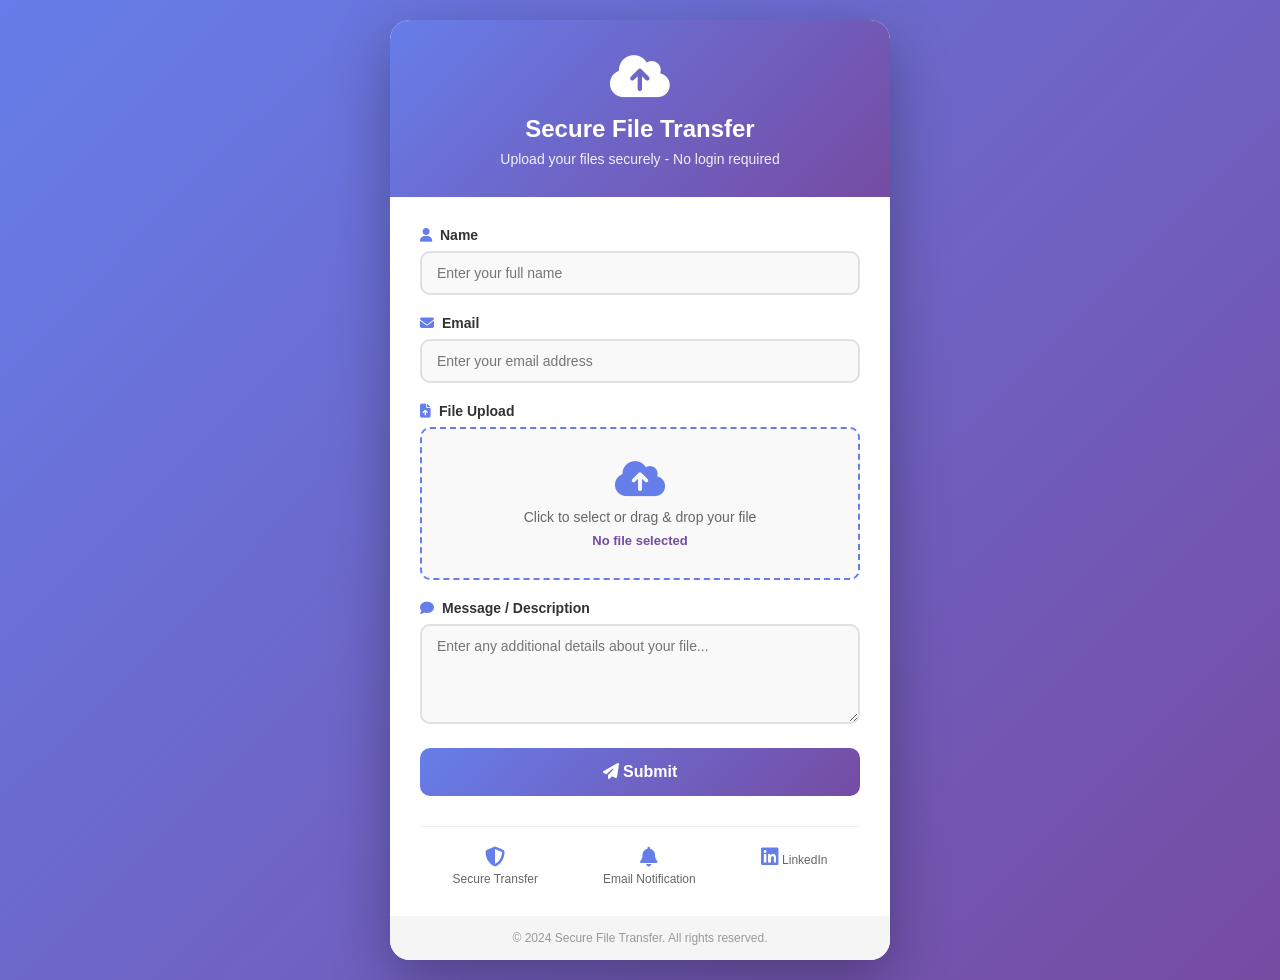
<file: aweb/index.html>
<!DOCTYPE html>
<html lang="en">
<head>
    <meta charset="UTF-8">
    <meta name="viewport" content="width=device-width, initial-scale=1.0">
    <title>Secure File Transfer</title>
    <link rel="stylesheet" href="style.css">
    <link rel="stylesheet" href="https://cdnjs.cloudflare.com/ajax/libs/font-awesome/6.4.0/css/all.min.css">
</head>
<body>
    <div class="container">
        <header>
            <div class="logo">
                <i class="fas fa-cloud-upload-alt"></i>
            </div>
            <h1>Secure File Transfer</h1>
            <p>Upload your files securely - No login required</p>
        </header>

        <main>
            <form id="fileTransferForm" enctype="multipart/form-data">
                <div class="form-group">
                    <label for="name">
                        <i class="fas fa-user"></i> Name
                    </label>
                    <input type="text" id="name" name="name" placeholder="Enter your full name" required>
                </div>

                <div class="form-group">
                    <label for="email">
                        <i class="fas fa-envelope"></i> Email
                    </label>
                    <input type="email" id="email" name="email" placeholder="Enter your email address" required>
                </div>

                <div class="form-group">
                    <label for="file">
                        <i class="fas fa-file-upload"></i> File Upload
                    </label>
                    <div class="file-upload-wrapper" id="dropZone">
                        <input type="file" id="file" name="file" required>
                        <div class="upload-content">
                            <i class="fas fa-cloud-upload-alt"></i>
                            <p>Click to select or drag & drop your file</p>
                            <span id="fileName">No file selected</span>
                        </div>
                    </div>
                </div>

                <div class="form-group">
                    <label for="message">
                        <i class="fas fa-comment"></i> Message / Description
                    </label>
                    <textarea id="message" name="message" rows="4" placeholder="Enter any additional details about your file..."></textarea>
                </div>

                <button type="submit" id="submitBtn">
                    <span class="btn-text">
                        <i class="fas fa-paper-plane"></i> Submit
                    </span>
                    <span class="btn-loading">
                        <i class="fas fa-spinner fa-spin"></i> Uploading...
                    </span>
                </button>

                <div id="statusMessage" class="status-message"></div>
            </form>

            <div class="features">
                <div class="feature">
                    <i class="fas fa-shield-alt"></i>
                    <span>Secure Transfer</span>
                </div>
                <div class="feature">
                    <i class="fas fa-bell"></i>
                    <span>Email Notification</span>
                </div>
                <div class="feature">
                    <a href="https://www.linkedin.com/in/vedprtpsingh" target="_blank" style="text-decoration: none; color: inherit;">
                        <i class="fab fa-linkedin"></i>
                        <span>LinkedIn</span>
                    </a>
                </div>
            </div>
        </main>

        <footer>
            <p>&copy; 2024 Secure File Transfer. All rights reserved.</p>
        </footer>
    </div>

    <script src="script.js"></script>
</body>
</html>
</file>
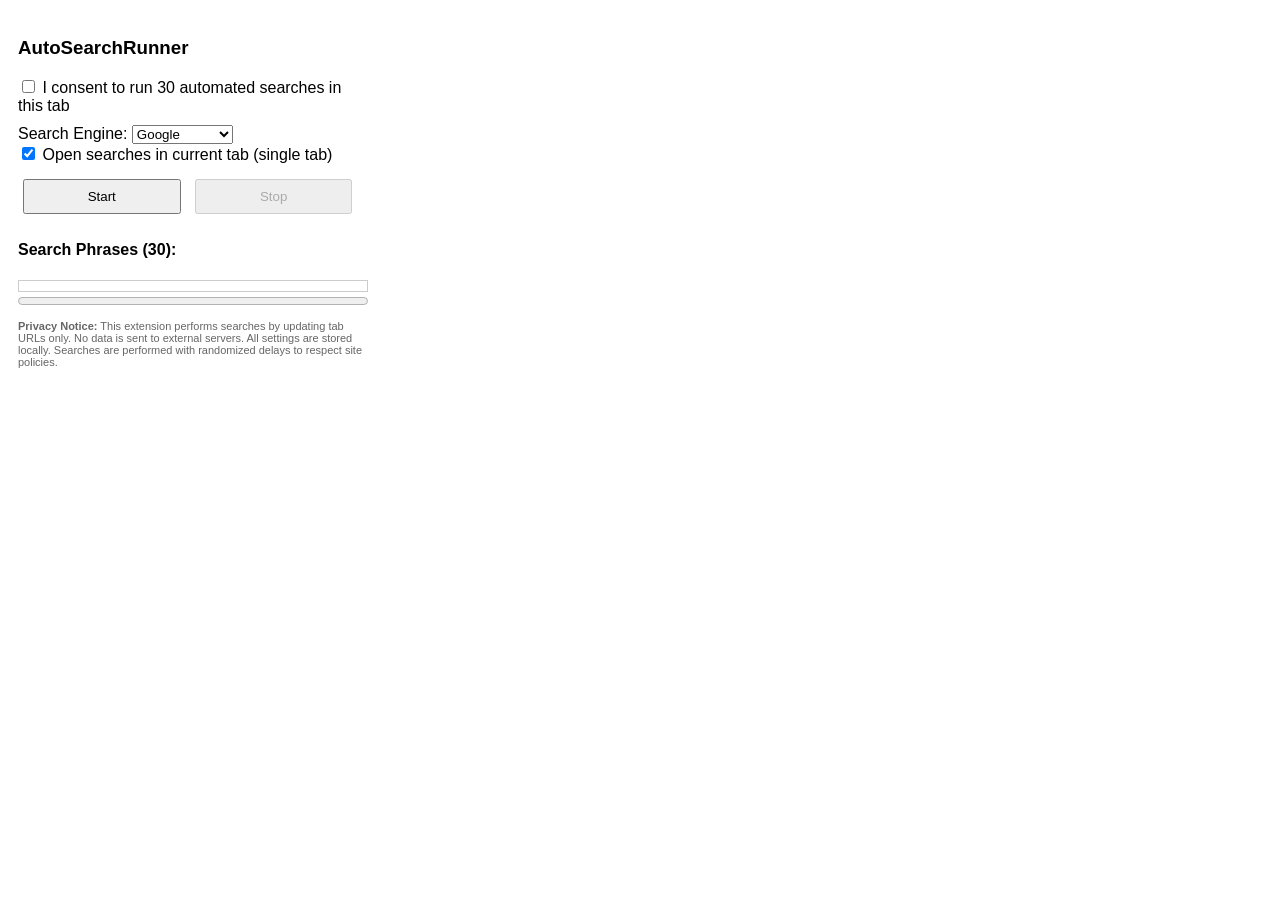
<file: autobrowsersearch/popup.html>
<!DOCTYPE html>
<html>
<head>
  <title>AutoSearchRunner</title>
  <style>
    body { width: 350px; padding: 10px; font-family: Arial, sans-serif; }
    button { padding: 8px; margin: 5px; }
    #start, #stop { width: 45%; }
    .consent { margin: 10px 0; }
    .settings { margin: 10px 0; }
    .phrases { max-height: 200px; overflow-y: auto; font-size: 12px; border: 1px solid #ccc; padding: 5px; }
    .privacy { font-size: 11px; color: #666; margin-top: 10px; }
  </style>
</head>
<body>
  <h3>AutoSearchRunner</h3>
  <div class="consent">
    <input type="checkbox" id="consent"> <label for="consent">I consent to run 30 automated searches in this tab</label>
  </div>
  <div class="settings">
    <label for="searchEngine">Search Engine:</label>
    <select id="searchEngine">
      <option value="google">Google</option>
      <option value="bing">Bing</option>
      <option value="duckduckgo">DuckDuckGo</option>
    </select>
    <br>
    <input type="checkbox" id="useCurrentTab" checked> <label for="useCurrentTab">Open searches in current tab (single tab)</label>
  </div>
  <button id="start">Start</button>
  <button id="stop" disabled>Stop</button>
  <h4>Search Phrases (30):</h4>
  <div class="phrases" id="phrasesList"></div>
  <progress id="progress" value="0" max="30" style="width: 100%;"></progress>
  <div id="totalTime" style="margin-top: 10px; font-weight: bold;"></div>
  <div class="privacy">
    <strong>Privacy Notice:</strong> This extension performs searches by updating tab URLs only. No data is sent to external servers. All settings are stored locally. Searches are performed with randomized delays to respect site policies.
  </div>
  <script src="popup.js"></script>
</body>
</html>
</file>
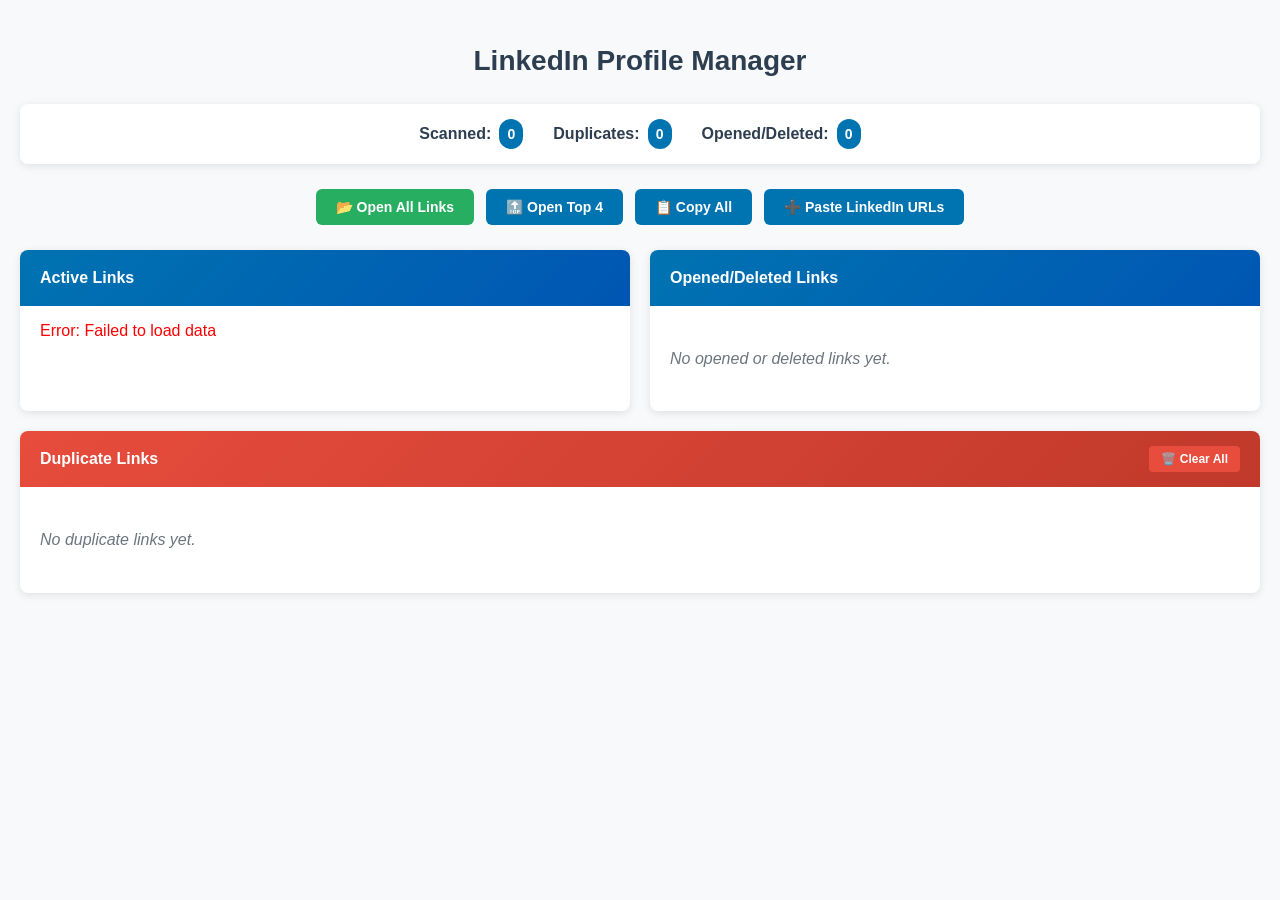
<file: HackerRank LInkedIn/list.html>
<!DOCTYPE html>
<html lang="en">
<head>
  <meta charset="UTF-8">
  <meta name="viewport" content="width=device-width, initial-scale=1.0">
  <title>HackerRank LinkedIn Profiles</title>
  <style>
    :root {
      --primary-color: #0073b1;
      --secondary-color: #27ae60;
      --danger-color: #e74c3c;
      --warning-color: #f39c12;
      --background-color: #f8f9fa;
      --card-background: #ffffff;
      --text-color: #2c3e50;
      --border-color: #dee2e6;
      --hover-color: #e3f2fd;
      --shadow: 0 2px 8px rgba(0,0,0,0.1);
    }

    * {
      box-sizing: border-box;
    }

    body {
      font-family: -apple-system, BlinkMacSystemFont, 'Segoe UI', Roboto, sans-serif;
      margin: 0;
      padding: 20px;
      background-color: var(--background-color);
      color: var(--text-color);
      line-height: 1.6;
    }

    .container {
      max-width: 1400px;
      margin: 0 auto;
    }

    h1 {
      font-size: 28px;
      margin-bottom: 20px;
      color: var(--text-color);
      text-align: center;
      font-weight: 600;
    }

    .stats-bar {
      display: flex;
      justify-content: center;
      gap: 30px;
      margin-bottom: 25px;
      padding: 15px;
      background: var(--card-background);
      border-radius: 8px;
      box-shadow: var(--shadow);
      font-weight: 600;
    }

    .stat-item {
      display: flex;
      align-items: center;
      gap: 8px;
    }

    .stat-number {
      background: var(--primary-color);
      color: white;
      padding: 4px 8px;
      border-radius: 12px;
      font-size: 14px;
      min-width: 24px;
      text-align: center;
    }

    .action-buttons {
      display: flex;
      gap: 12px;
      margin-bottom: 25px;
      flex-wrap: wrap;
      justify-content: center;
    }

    .btn {
      padding: 10px 20px;
      font-size: 14px;
      font-weight: 600;
      border: none;
      border-radius: 6px;
      cursor: pointer;
      transition: all 0.2s ease;
      text-decoration: none;
      display: inline-flex;
      align-items: center;
      gap: 8px;
    }

    .btn-primary {
      background-color: var(--secondary-color);
      color: white;
    }

    .btn-primary:hover {
      background-color: #219a52;
      transform: translateY(-1px);
    }

    .btn-secondary {
      background-color: var(--primary-color);
      color: white;
    }

    .btn-secondary:hover {
      background-color: #005885;
    }

    .btn-danger {
      background-color: var(--danger-color);
      color: white;
    }

    .btn-danger:hover {
      background-color: #c0392b;
    }

    .content-grid {
      display: grid;
      grid-template-columns: 1fr 1fr;
      gap: 20px;
      margin-bottom: 25px;
    }

    .section {
      background: var(--card-background);
      border-radius: 8px;
      box-shadow: var(--shadow);
      overflow: hidden;
    }

    .section-header {
      padding: 15px 20px;
      background: linear-gradient(135deg, var(--primary-color), #0056b3);
      color: white;
      font-weight: 600;
      font-size: 16px;
    }

    .section-full {
      grid-column: 1 / -1;
    }

    .duplicate-header {
      background: linear-gradient(135deg, var(--danger-color), #c0392b);
      display: flex;
      justify-content: space-between;
      align-items: center;
    }

    ul {
      list-style: none;
      padding: 0;
      margin: 0;
      max-height: 500px;
      overflow-y: auto;
    }

    li {
      display: flex;
      align-items: center;
      padding: 12px 20px;
      border-bottom: 1px solid var(--border-color);
      transition: background-color 0.2s ease;
    }

    li:hover {
      background-color: var(--hover-color);
    }

    li:last-child {
      border-bottom: none;
    }

    .link-number {
      font-weight: 600;
      color: var(--primary-color);
      margin-right: 12px;
      min-width: 30px;
    }

    .link-url {
      flex: 1;
      color: var(--primary-color);
      text-decoration: none;
      font-weight: 500;
      word-break: break-all;
    }

    .link-url:hover {
      text-decoration: underline;
    }

    .link-actions {
      display: flex;
      gap: 8px;
      margin-left: 12px;
    }

    .btn-small {
      padding: 6px 12px;
      font-size: 12px;
      border-radius: 4px;
      border: none;
      cursor: pointer;
      font-weight: 600;
      transition: all 0.2s ease;
    }

    .btn-delete {
      background-color: var(--danger-color);
      color: white;
    }

    .btn-delete:hover {
      background-color: #c0392b;
      transform: scale(1.05);
    }

    .empty-state {
      padding: 40px 20px;
      text-align: center;
      color: #6c757d;
      font-style: italic;
    }

    .loading {
      display: flex;
      align-items: center;
      justify-content: center;
      padding: 40px;
      color: var(--primary-color);
    }

    @media (max-width: 768px) {
      .content-grid {
        grid-template-columns: 1fr;
      }
      
      .stats-bar {
        flex-direction: column;
        gap: 15px;
        text-align: center;
      }
      
      .action-buttons {
        flex-direction: column;
        align-items: center;
      }
      
      .btn {
        width: 100%;
        max-width: 300px;
        justify-content: center;
      }
    }

    /* Accessibility improvements */
    .btn:focus {
      outline: 2px solid var(--primary-color);
      outline-offset: 2px;
    }

    .link-url:focus {
      outline: 2px solid var(--primary-color);
      outline-offset: 2px;
      border-radius: 2px;
    }

    @keyframes fadeIn {
      0% { opacity: 0; transform: translateX(-20px); }
      100% { opacity: 1; transform: translateX(0); }
    }
  </style>
</head>
<body>
  <div class="container">
    <h1>LinkedIn Profile Manager</h1>
    
    <div class="stats-bar">
      <div class="stat-item">
        <span>Scanned:</span>
        <span class="stat-number" id="scanned-count">0</span>
      </div>
      <div class="stat-item">
        <span>Duplicates:</span>
        <span class="stat-number" id="duplicate-count">0</span>
      </div>
      <div class="stat-item">
        <span>Opened/Deleted:</span>
        <span class="stat-number" id="opened-deleted-count">0</span>
      </div>
    </div>

    <div class="action-buttons">
      <button id="open-all-btn" class="btn btn-primary">📂 Open All Links</button>
      <button id="open-top5-btn" class="btn btn-secondary">🔝 Open Top 4</button>
      <button id="copy-all-btn" class="btn btn-secondary">📋 Copy All</button>
      <button id="paste-btn" class="btn btn-secondary">➕ Paste LinkedIn URLs</button>
    </div>

    <div id="paste-modal" style="display: none; position: fixed; top: 0; left: 0; width: 100%; height: 100%; background: rgba(0,0,0,0.5); z-index: 1000; align-items: center; justify-content: center;">
      <div style="background: white; padding: 25px; border-radius: 8px; width: 90%; max-width: 600px; box-shadow: 0 4px 20px rgba(0,0,0,0.3);">
        <h2 style="margin-top: 0; color: var(--text-color);">Paste LinkedIn URLs</h2>
        <p style="color: #666; font-size: 14px; margin-bottom: 15px;">Paste LinkedIn profile URLs here. Supported formats:<br>
        • https://www.linkedin.com/in/username<br>
        • linkedin.com/in/username<br>
        • Multiple URLs separated by lines, spaces, or commas</p>
        <textarea id="paste-textarea" placeholder="Paste LinkedIn profile URLs here (one per line or separated by spaces/commas)..." style="width: 100%; height: 200px; padding: 12px; border: 2px solid var(--border-color); border-radius: 6px; font-family: inherit; font-size: 14px; resize: vertical;"></textarea>
        <div style="margin-top: 15px; display: flex; gap: 10px; justify-content: flex-end;">
          <button id="paste-cancel-btn" class="btn btn-secondary">Cancel</button>
          <button id="paste-add-btn" class="btn btn-primary">Add Links</button>
        </div>
      </div>
    </div>

    <div class="content-grid">
      <div class="section">
        <div class="section-header">Active Links</div>
        <ul id="linkedin-list">
          <li class="loading">Loading...</li>
        </ul>
      </div>

      <div class="section">
        <div class="section-header">Opened/Deleted Links</div>
        <ul id="opened-deleted-list">
          <li class="empty-state">No opened or deleted links yet.</li>
        </ul>
      </div>

      <div class="section section-full">
        <div class="section-header duplicate-header">
          <span>Duplicate Links</span>
          <button id="clear-duplicate-links-btn" class="btn btn-danger btn-small">🗑️ Clear All</button>
        </div>
        <ul id="duplicate-links-list">
          <li class="empty-state">No duplicate links yet.</li>
        </ul>
      </div>
    </div>
  </div>

  <script src="list.js"></script>
</body>
</html>
</file>
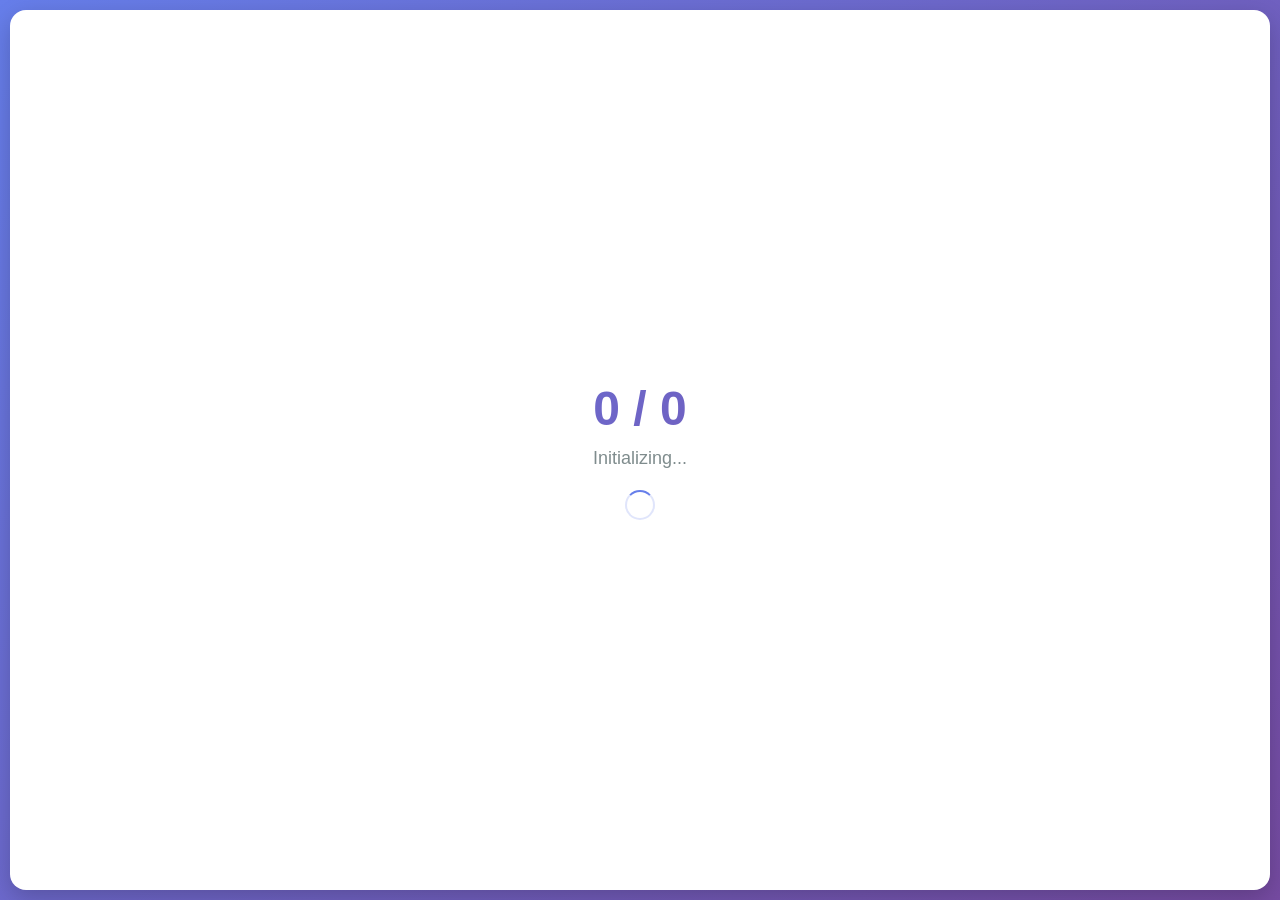
<file: HackerRank LInkedIn/progress.html>
<!DOCTYPE html>
<html lang="en">
<head>
  <meta charset="UTF-8">
  <meta name="viewport" content="width=device-width, initial-scale=1.0">
  <title>Progress</title>
  <style>
    * {
      margin: 0;
      padding: 0;
      box-sizing: border-box;
    }

    body {
      font-family: -apple-system, BlinkMacSystemFont, 'Segoe UI', Roboto, sans-serif;
      background: linear-gradient(135deg, #667eea, #764ba2);
      width: 100vw;
      height: 100vh;
      display: flex;
      align-items: center;
      justify-content: center;
      overflow: hidden;
      padding: 10px;
      resize: both;
    }

    .card {
      background: white;
      border-radius: clamp(8px, 2vmin, 16px);
      padding: clamp(15px, 5vmin, 30px);
      text-align: center;
      box-shadow: 0 8px 24px rgba(0, 0, 0, 0.2);
      width: 100%;
      height: 100%;
      display: flex;
      flex-direction: column;
      justify-content: center;
      gap: clamp(5px, 2vmin, 12px);
    }

    .progress-number {
      font-size: clamp(16px, 10vmin, 48px);
      font-weight: 700;
      background: linear-gradient(135deg, #667eea, #764ba2);
      -webkit-background-clip: text;
      -webkit-text-fill-color: transparent;
    }

    .username {
      font-size: clamp(10px, 4vmin, 18px);
      color: #7f8c8d;
      font-weight: 500;
      white-space: nowrap;
      overflow: hidden;
      text-overflow: ellipsis;
    }

    .spinner {
      width: clamp(16px, 6vmin, 30px);
      height: clamp(16px, 6vmin, 30px);
      border: 2px solid rgba(102, 126, 234, 0.2);
      border-top: 2px solid #667eea;
      border-radius: 50%;
      animation: spin 1s linear infinite;
      margin: 1vmin auto 0;
    }

    @keyframes spin {
      0% { transform: rotate(0deg); }
      100% { transform: rotate(360deg); }
    }
  </style>
</head>
<body>
  <div class="card">
    <div class="progress-number" id="progress-number">0 / 0</div>
    <div class="username" id="progress-username">Initializing...</div>
    <div class="spinner"></div>
  </div>
  
  <script src="progress.js"></script>
</body>
</html>
</file>
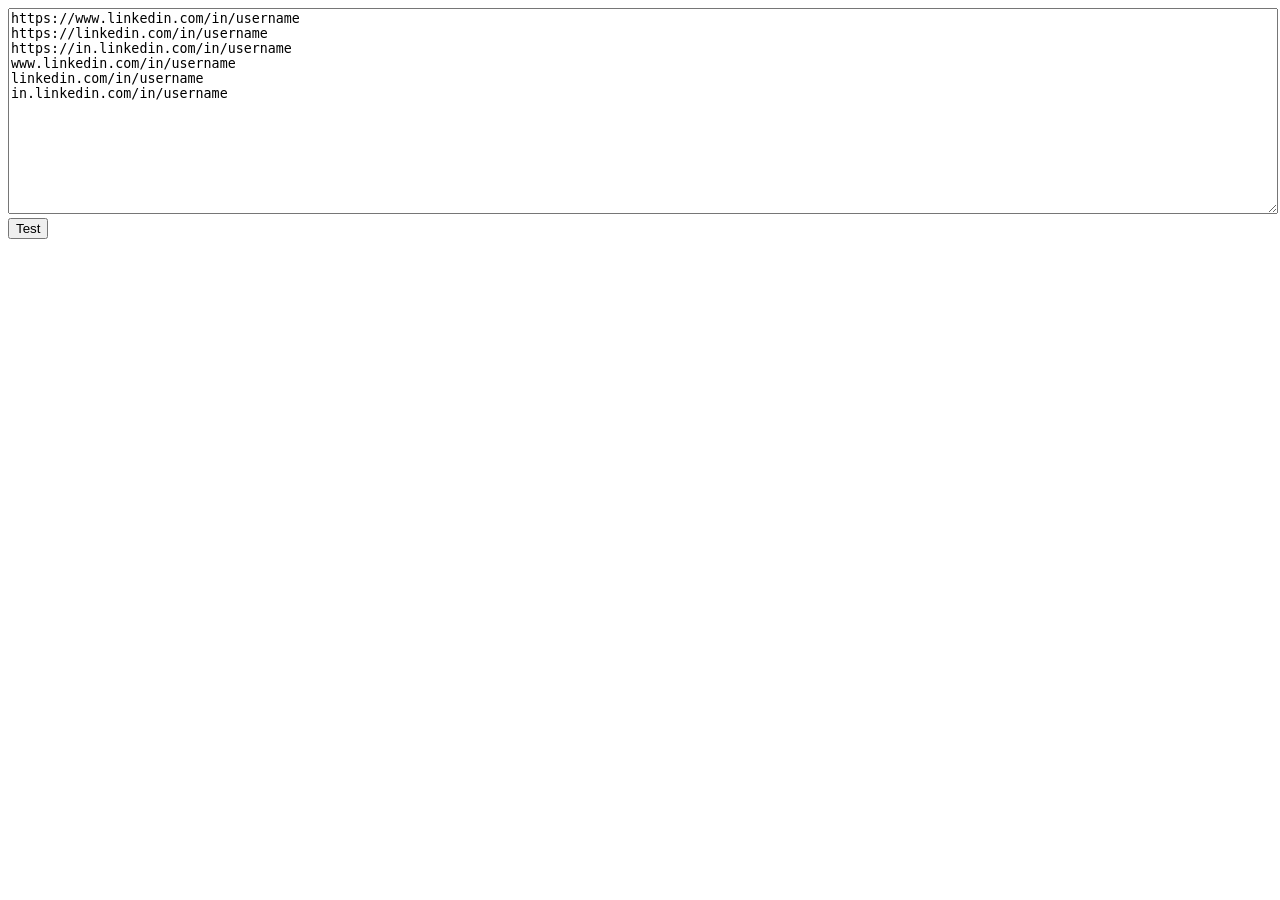
<file: HackerRank LInkedIn/test.html>
<!DOCTYPE html>
<html>
<body>
<textarea id="input" style="width:100%;height:200px;">
https://www.linkedin.com/in/username
https://linkedin.com/in/username
https://in.linkedin.com/in/username
www.linkedin.com/in/username
linkedin.com/in/username
in.linkedin.com/in/username
</textarea>
<button onclick="test()">Test</button>
<pre id="output"></pre>

<script>
function test() {
  const text = document.getElementById('input').value;
  const regex = /(?:https?:\/\/)?(?:www\.|in\.)?linkedin\.com\/in\/[a-zA-Z0-9\-_%]+/gi;
  const matches = text.match(regex) || [];
  
  const normalized = matches.map(url => {
    let cleanUrl = decodeURIComponent(url).replace(/["'}]+$/, '');
    if (!cleanUrl.startsWith('http')) {
      cleanUrl = 'https://' + cleanUrl;
    }
    return cleanUrl.replace(/^https?:\/\/in\./, 'https://www.');
  });
  
  document.getElementById('output').textContent = 
    'Found: ' + matches.length + ' URLs\n\n' +
    'Original:\n' + matches.join('\n') + '\n\n' +
    'Normalized:\n' + normalized.join('\n') + '\n\n' +
    'Unique: ' + [...new Set(normalized)].length;
}
</script>
</body>
</html>
</file>
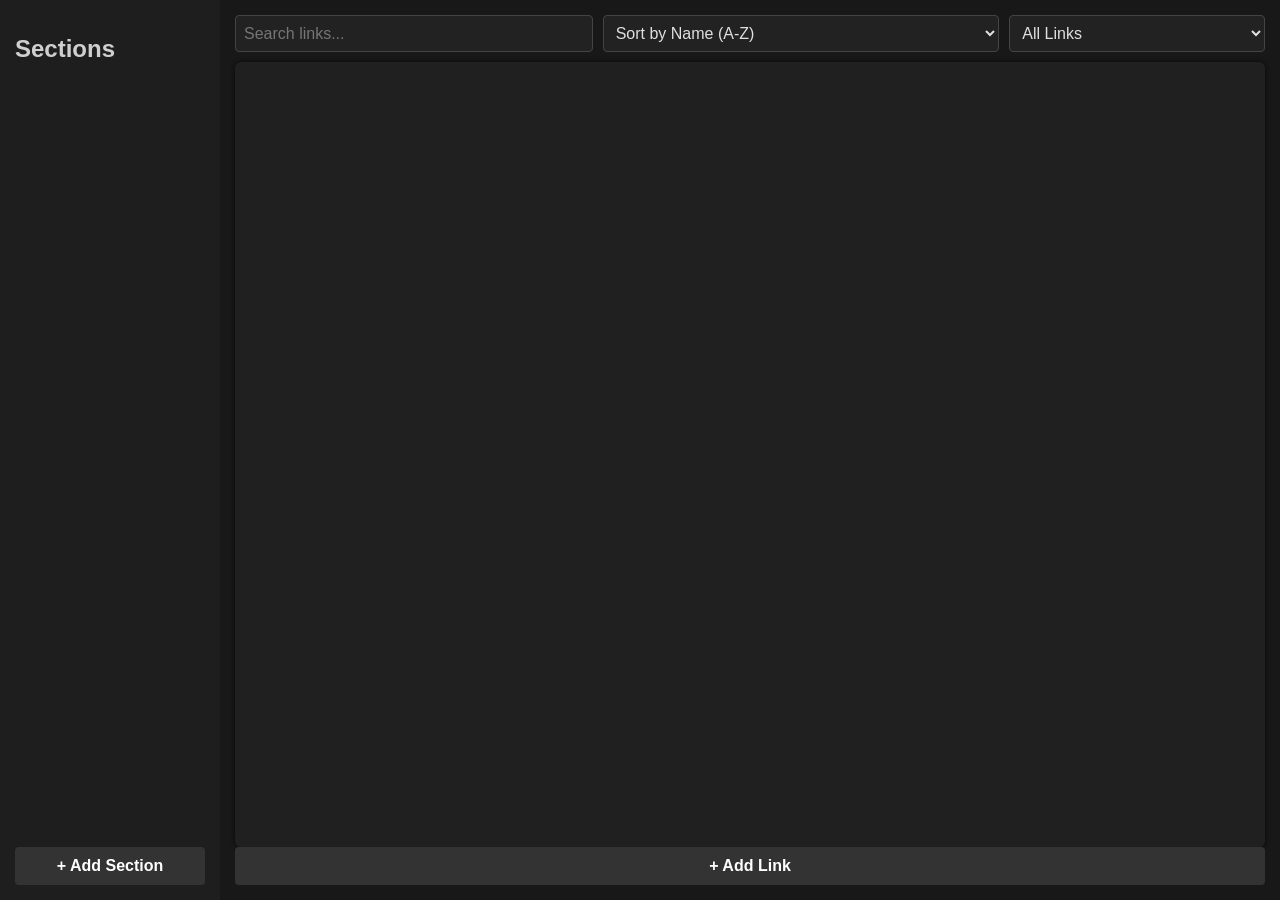
<file: IMP LINKS/newtab.html>
<!DOCTYPE html>
<html lang="en">
<head>
  <meta charset="UTF-8" />
  <meta name="viewport" content="width=device-width, initial-scale=1" />
  <title>IMP LINKS - Manage Links</title>
  <link rel="stylesheet" href="newtab.css" />
</head>
<body>
  <div id="container">
    <aside id="sidebar">
      <h2>Sections</h2>
      <ul id="sections-list"></ul>
      <button id="add-section-btn">+ Add Section</button>
    </aside>
    <main id="main-content">
      <header>
        <input type="text" id="search-input" placeholder="Search links..." />
        <select id="sort-select">
          <option value="name-asc">Sort by Name (A-Z)</option>
          <option value="name-desc">Sort by Name (Z-A)</option>
          <option value="time-newest">Sort by Time (Recently Added)</option>
          <option value="time-oldest">Sort by Time (Oldest First)</option>
        </select>
        <select id="filter-select">
          <option value="all">All Links</option>
          <option value="visited">Visited</option>
          <option value="not-visited">Not Visited</option>
        </select>
      </header>
      <section id="links-section">
        <ul id="links-list"></ul>
      </section>
      <button id="add-link-btn">+ Add Link</button>
    </main>
  </div>

  <!-- Add/Edit Link Modal -->
  <div id="link-modal" class="modal hidden">
    <div class="modal-content">
      <h3 id="modal-title">Add Link</h3>
      <form id="link-form">
        <label>
          Title:
          <input type="text" id="link-title" required />
        </label>
        <label>
          URL:
          <input type="url" id="link-url" required />
        </label>
        <label>
          Section:
          <select id="link-section"></select>
        </label>
        <div class="modal-buttons">
          <button type="submit">Save</button>
          <button type="button" id="cancel-btn">Cancel</button>
        </div>
      </form>
    </div>
  </div>

  <!-- Add Section Modal -->
  <div id="section-modal" class="modal hidden">
    <div class="modal-content">
      <h3>Add Section</h3>
      <form id="section-form">
        <label>
          Section Name:
          <input type="text" id="section-name" required />
        </label>
        <div class="modal-buttons">
          <button type="submit">Add</button>
          <button type="button" id="section-cancel-btn">Cancel</button>
        </div>
      </form>
    </div>
  </div>
  <script src="newtab.js"></script>
</body>
</html>
</file>
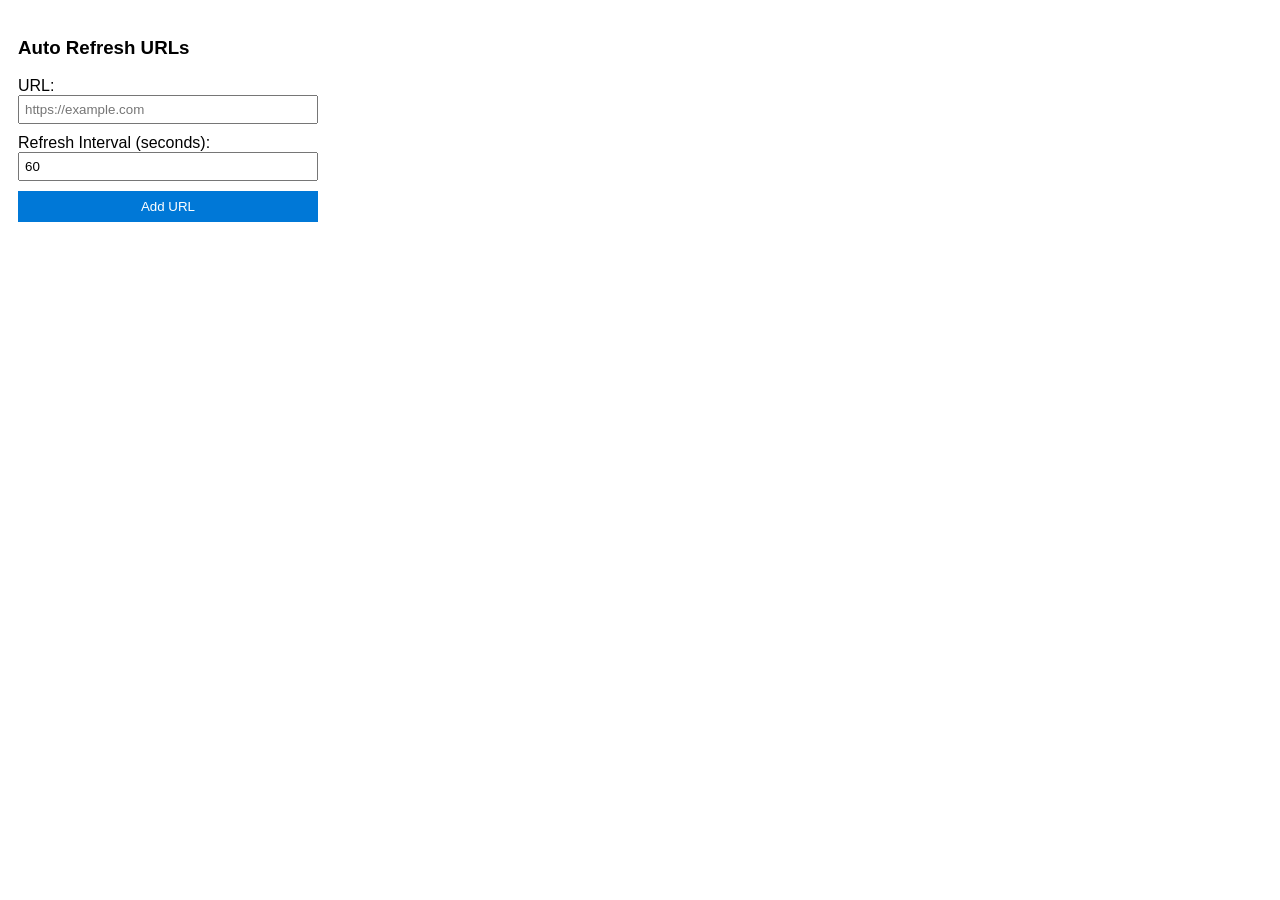
<file: Refresh Link/popup.html>
<!DOCTYPE html>
<html lang="en">
<head>
  <meta charset="UTF-8" />
  <meta name="viewport" content="width=device-width, initial-scale=1.0"/>
  <title>Multi URL Auto Refresh</title>
  <style>
    body {
      font-family: Arial, sans-serif;
      width: 300px;
      padding: 10px;
    }
    label {
      display: block;
      margin-top: 10px;
    }
    input[type="text"], input[type="number"] {
      width: 100%;
      padding: 5px;
      box-sizing: border-box;
    }
    button {
      margin-top: 10px;
      width: 100%;
      padding: 8px;
      background-color: #0078d7;
      color: white;
      border: none;
      cursor: pointer;
    }
    button:hover {
      background-color: #005a9e;
    }
    ul {
      margin-top: 15px;
      padding-left: 20px;
    }
    li {
      margin-bottom: 8px;
      word-break: break-all;
    }
    .interval {
      font-size: 0.9em;
      color: #555;
    }
  </style>
</head>
<body>
  <h3>Auto Refresh URLs</h3>
  <form id="urlForm">
    <label for="urlInput">URL:</label>
    <input type="text" id="urlInput" placeholder="https://example.com" required />
    <label for="intervalInput">Refresh Interval (seconds):</label>
    <input type="number" id="intervalInput" min="5" value="60" required />
    <button type="submit">Add URL</button>
  </form>
  <ul id="urlList"></ul>

  <script src="popup.js"></script>
</body>
</html>
</file>
<file: aweb/style.css>
/* Global Styles */
* {
    margin: 0;
    padding: 0;
    box-sizing: border-box;
    font-family: 'Segoe UI', Tahoma, Geneva, Verdana, sans-serif;
}

body {
    background: linear-gradient(135deg, #667eea 0%, #764ba2 100%);
    min-height: 100vh;
    display: flex;
    justify-content: center;
    align-items: center;
    padding: 20px;
}

.container {
    background: white;
    border-radius: 20px;
    box-shadow: 0 20px 60px rgba(0, 0, 0, 0.3);
    width: 100%;
    max-width: 500px;
    overflow: hidden;
}

/* Header Styles */
header {
    background: linear-gradient(135deg, #667eea 0%, #764ba2 100%);
    color: white;
    padding: 30px;
    text-align: center;
}

.logo {
    font-size: 48px;
    margin-bottom: 10px;
}

header h1 {
    font-size: 24px;
    margin-bottom: 8px;
}

header p {
    font-size: 14px;
    opacity: 0.9;
}

/* Form Styles */
main {
    padding: 30px;
}

.form-group {
    margin-bottom: 20px;
}

.form-group label {
    display: flex;
    align-items: center;
    gap: 8px;
    font-weight: 600;
    color: #333;
    margin-bottom: 8px;
    font-size: 14px;
}

.form-group label i {
    color: #667eea;
}

.form-group input[type="text"],
.form-group input[type="email"],
.form-group textarea {
    width: 100%;
    padding: 12px 15px;
    border: 2px solid #e0e0e0;
    border-radius: 10px;
    font-size: 14px;
    transition: all 0.3s ease;
    background: #f9f9f9;
}

.form-group input:focus,
.form-group textarea:focus {
    outline: none;
    border-color: #667eea;
    background: white;
    box-shadow: 0 0 0 3px rgba(102, 126, 234, 0.1);
}

.form-group textarea {
    resize: vertical;
    min-height: 100px;
}

/* File Upload Styles */
.file-upload-wrapper {
    position: relative;
    border: 2px dashed #667eea;
    border-radius: 10px;
    padding: 30px;
    text-align: center;
    cursor: pointer;
    transition: all 0.3s ease;
    background: #f9f9f9;
}

.file-upload-wrapper:hover {
    background: rgba(102, 126, 234, 0.05);
    border-color: #764ba2;
}

.file-upload-wrapper input[type="file"] {
    position: absolute;
    top: 0;
    left: 0;
    width: 100%;
    height: 100%;
    opacity: 0;
    cursor: pointer;
}

.upload-content i {
    font-size: 40px;
    color: #667eea;
    margin-bottom: 10px;
}

.upload-content p {
    color: #666;
    font-size: 14px;
    margin-bottom: 5px;
}

#fileName {
    display: block;
    color: #764ba2;
    font-weight: 600;
    font-size: 13px;
    margin-top: 8px;
}

/* Submit Button */
button[type="submit"] {
    width: 100%;
    padding: 15px;
    background: linear-gradient(135deg, #667eea 0%, #764ba2 100%);
    color: white;
    border: none;
    border-radius: 10px;
    font-size: 16px;
    font-weight: 600;
    cursor: pointer;
    transition: all 0.3s ease;
    display: flex;
    justify-content: center;
    align-items: center;
    gap: 8px;
}

button[type="submit"]:hover {
    transform: translateY(-2px);
    box-shadow: 0 10px 30px rgba(102, 126, 234, 0.4);
}

button[type="submit"]:active {
    transform: translateY(0);
}

button[type="submit"]:disabled {
    opacity: 0.7;
    cursor: not-allowed;
    transform: none;
}

.btn-loading {
    display: none;
}

button[type="submit"].loading .btn-text {
    display: none;
}

button[type="submit"].loading .btn-loading {
    display: inline-flex;
    align-items: center;
    gap: 8px;
}

/* Status Message */
.status-message {
    margin-top: 20px;
    padding: 15px;
    border-radius: 10px;
    text-align: center;
    display: none;
}

.status-message.success {
    display: block;
    background: #d4edda;
    color: #155724;
    border: 1px solid #c3e6cb;
}

.status-message.error {
    display: block;
    background: #f8d7da;
    color: #721c24;
    border: 1px solid #f5c6cb;
}

/* Features Section */
.features {
    display: flex;
    justify-content: space-around;
    margin-top: 30px;
    padding-top: 20px;
    border-top: 1px solid #eee;
}

.feature {
    display: flex;
    flex-direction: column;
    align-items: center;
    gap: 5px;
    font-size: 12px;
    color: #666;
}

.feature i {
    font-size: 20px;
    color: #667eea;
}

/* Footer */
footer {
    background: #f5f5f5;
    padding: 15px;
    text-align: center;
    font-size: 12px;
    color: #999;
}

/* Responsive Design */
@media (max-width: 480px) {
    .container {
        border-radius: 15px;
    }

    header {
        padding: 20px;
    }

    header h1 {
        font-size: 20px;
    }

    main {
        padding: 20px;
    }

    .form-group {
        margin-bottom: 15px;
    }

    .features {
        flex-wrap: wrap;
        gap: 15px;
    }

    .feature {
        flex: 1 1 80px;
    }
}

/* Drag and Drop Highlight */
.file-upload-wrapper.dragover {
    background: rgba(102, 126, 234, 0.1);
    border-color: #764ba2;
    transform: scale(1.02);
}

/* Animation */
@keyframes fadeIn {
    from {
        opacity: 0;
        transform: translateY(-10px);
    }
    to {
        opacity: 1;
        transform: translateY(0);
    }
}

.status-message {
    animation: fadeIn 0.3s ease;
}
</file>
<file: IMP LINKS/newtab.css>
body, html {
  margin: 0;
  padding: 0;
  font-family: 'Segoe UI', Tahoma, Geneva, Verdana, sans-serif;
  height: 100vh;
  background-color: #121212;
  color: #e0e0e0;
  -webkit-font-smoothing: antialiased;
  -moz-osx-font-smoothing: grayscale;
}

#container {
  display: flex;
  height: 100vh;
  overflow: hidden;
  background-color: #121212;
  max-width: 100vw;
  box-sizing: border-box;
  width: 100vw;
  min-width: 320px;
  min-height: 480px;
}

#sidebar {
  overflow-y: auto;
}

#main-content {
  overflow-y: auto;
}

#links-section {
  overflow-y: auto;
}

#sections-list {
  overflow-y: auto;
}

#sidebar {
  width: 220px;
  background-color: #1e1e1e;
  color: #cfcfcf;
  display: flex;
  flex-direction: column;
  padding: 15px;
  box-sizing: border-box;
  transition: width 0.3s ease;
  flex-shrink: 0;
}

#main-content {
  flex-grow: 1;
  display: flex;
  flex-direction: column;
  padding: 15px;
  box-sizing: border-box;
  overflow: hidden;
  background-color: #181818;
  color: #e0e0e0;
  min-width: 0;
}

header {
  display: flex;
  gap: 10px;
  margin-bottom: 10px;
}

header input[type="text"],
header select {
  padding: 8px;
  font-size: 1em;
  border: 1px solid #444444;
  border-radius: 4px;
  flex-grow: 1;
  background-color: #222222;
  color: #e0e0e0;
  transition: border-color 0.3s ease, box-shadow 0.3s ease;
}

header input[type="text"]:hover,
header select:hover {
  border-color: #bb86fc;
}

header input[type="text"]:focus-visible,
header select:focus-visible {
  border-color: #bb86fc;
  box-shadow: 0 0 0 3px rgba(187, 134, 252, 0.3);
  outline: none;
}

#sections-list {
  list-style: none;
  padding: 0;
  margin: 0;
  flex-grow: 1;
  overflow-y: auto;
}

#sections-list li {
  padding: 8px 10px;
  cursor: pointer;
  border-radius: 4px;
  margin-bottom: 5px;
  user-select: none;
  color: #cfcfcf;
}

#sections-list li.active,
#sections-list li:hover {
  background-color: #333333;
  color: #ffffff;
  font-weight: 700;
  outline: none;
}

#sections-list li:focus-visible {
  outline: 2px solid #bb86fc;
  outline-offset: 2px;
}

#add-section-btn {
  background-color: #333333;
  color: #ffffff;
  font-weight: 600;
  border: none;
  padding: 10px;
  font-size: 1em;
  cursor: pointer;
  border-radius: 4px;
  margin-top: 10px;
  user-select: none;
  transition: background-color 0.3s ease;
}

#add-section-btn:hover,
#add-section-btn:focus-visible {
  background-color: #bb86fc;
  outline: none;
  color: #ffffff;
}

#add-link-btn {
  background-color: #333333;
  color: #ffffff;
  font-weight: 600;
  border: none;
  padding: 10px;
  font-size: 1em;
  cursor: pointer;
  border-radius: 4px;
  user-select: none;
  transition: background-color 0.3s ease;
}

#add-link-btn:hover,
#add-link-btn:focus-visible {
  background-color: #bb86fc;
  outline: none;
  color: #ffffff;
}

#links-section {
  flex-grow: 1;
  overflow-y: auto;
  background-color: #202020;
  border-radius: 6px;
  padding: 10px;
  box-shadow: 0 0 5px rgba(0,0,0,0.7);
}

#links-list {
  list-style: none;
  padding: 0;
  margin: 0;
}

#links-list li {
  display: flex;
  justify-content: space-between;
  align-items: center;
  padding: 8px 10px;
  border-bottom: 1px solid #444444;
  user-select: none;
  color: #cfcfcf;
}

#links-list li:last-child {
  border-bottom: none;
}

.link-info {
  display: flex;
  flex-direction: column;
  max-width: 70%;
  overflow: hidden;
}

.link-title {
  font-weight: 600;
  color: #bb86fc;
  text-decoration: none;
  white-space: nowrap;
  overflow: hidden;
  text-overflow: ellipsis;
}

.link-title.visited {
  color: #888888;
}

.link-url {
  font-size: 0.85em;
  color: #999999;
  white-space: nowrap;
  overflow: hidden;
  text-overflow: ellipsis;
}

.link-timestamp {
  font-size: 0.75em;
  color: #666666;
  margin-top: 2px;
}

.link-actions button {
  background: none;
  border: none;
  cursor: pointer;
  margin-left: 8px;
  font-size: 1.1em;
  color: #bbbbbb;
  user-select: none;
}

.link-actions button:hover {
  color: #bb86fc;
}

.modal {
  position: fixed;
  top: 0;
  left: 0;
  width: 100%;
  height: 100%;
  background-color: rgba(18, 18, 18, 0.9);
  display: flex;
  justify-content: center;
  align-items: center;
  z-index: 1000;
}

.modal.hidden {
  display: none;
}

.modal-content {
  background-color: #1e1e1e;
  padding: 20px 25px;
  border-radius: 6px;
  width: 320px;
  box-sizing: border-box;
  box-shadow: 0 0 10px rgba(187, 134, 252, 0.5);
  color: #e0e0e0;
}

.modal-content h3 {
  margin-top: 0;
  margin-bottom: 15px;
  font-weight: 600;
}

.modal-content form label {
  display: block;
  margin-bottom: 10px;
  font-weight: 500;
}

.modal-content form input,
.modal-content form select {
  width: 100%;
  padding: 8px;
  font-size: 1em;
  box-sizing: border-box;
  border: 1px solid #444444;
  border-radius: 4px;
  background-color: #222222;
  color: #e0e0e0;
}

.modal-buttons {
  display: flex;
  justify-content: flex-end;
  gap: 10px;
  margin-top: 15px;
}

.modal-buttons button {
  padding: 8px 14px;
  font-size: 1em;
  border-radius: 4px;
  border: none;
  cursor: pointer;
  user-select: none;
}

.modal-buttons button[type="submit"] {
  background-color: #bb86fc;
  color: #ffffff;
}

.modal-buttons button[type="submit"]:hover,
.modal-buttons button[type="submit"]:focus-visible {
  background-color: #9a6fff;
  outline: none;
  color: #ffffff;
}

.modal-buttons button[type="button"] {
  background-color: #555555;
  color: #e0e0e0;
}

.modal-buttons button[type="button"]:hover,
.modal-buttons button[type="button"]:focus-visible {
  background-color: #777777;
  outline: none;
  color: #ffffff;
}
</file>
